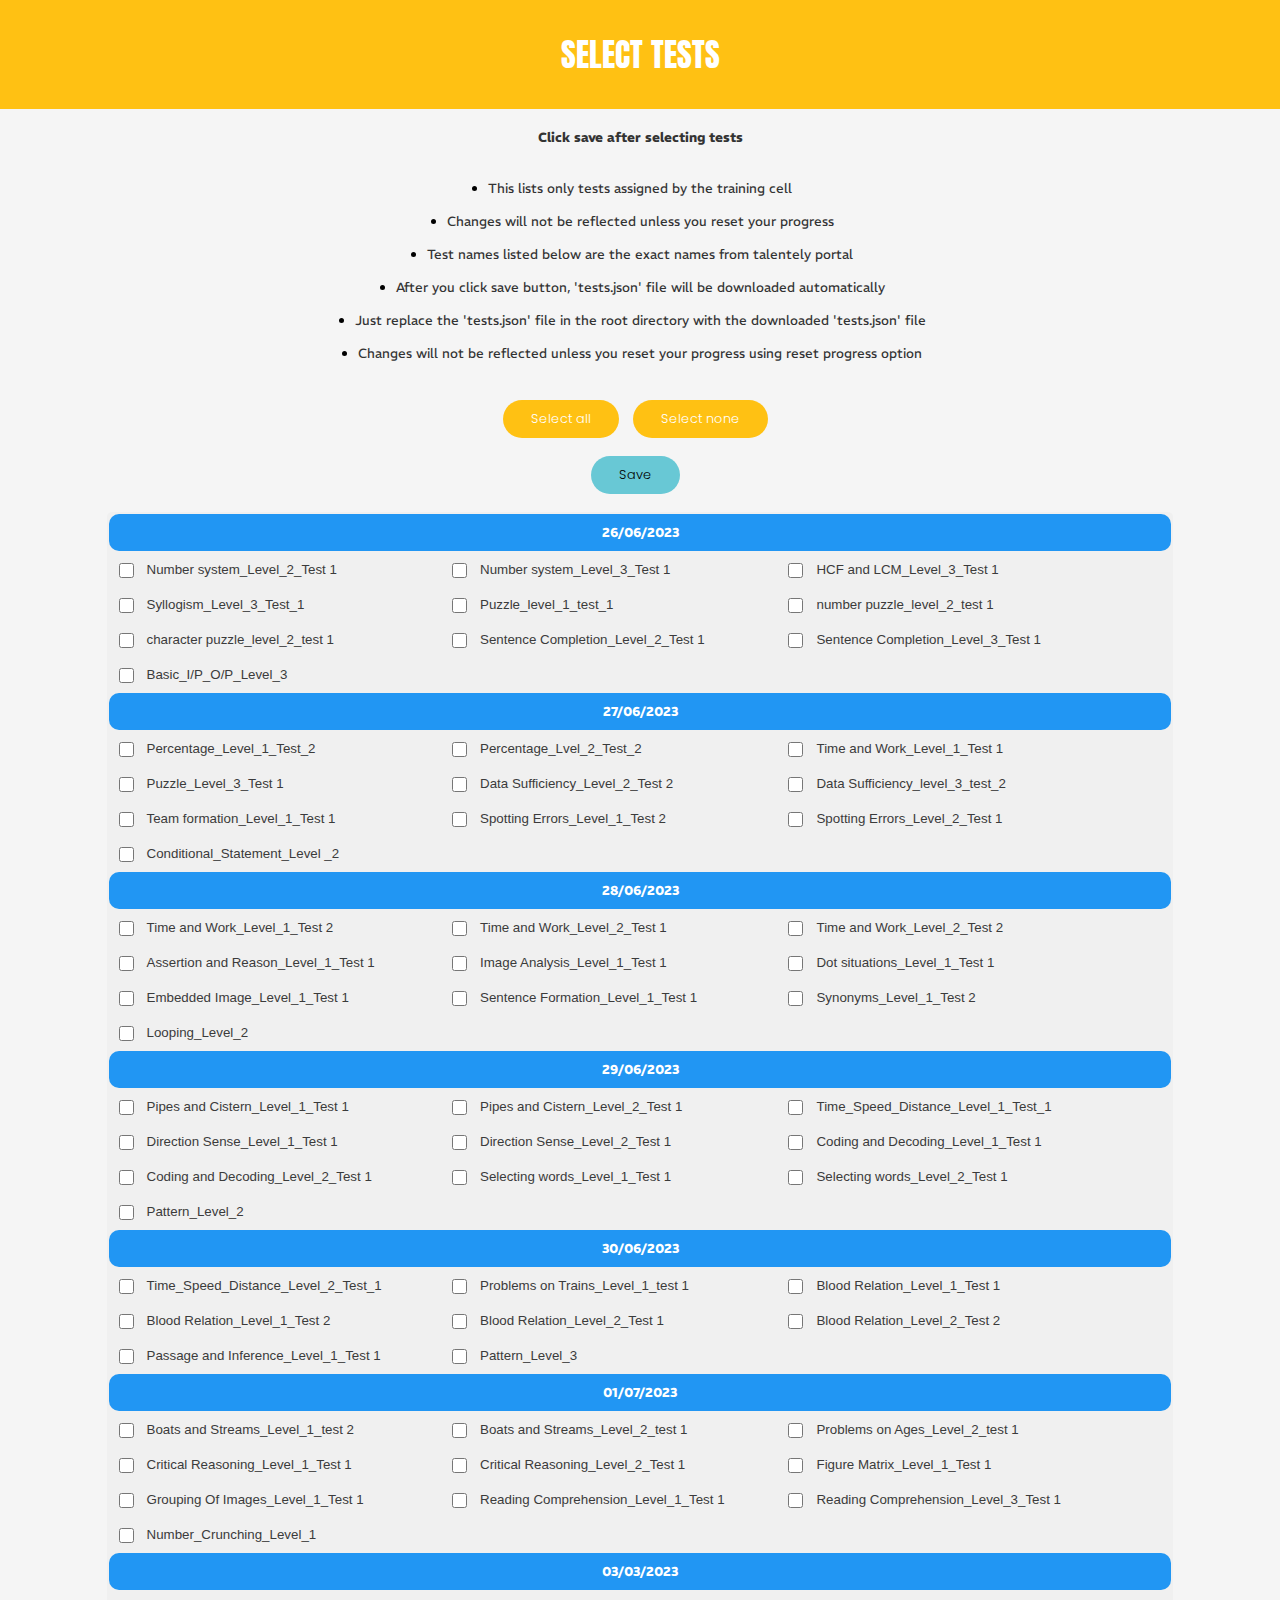
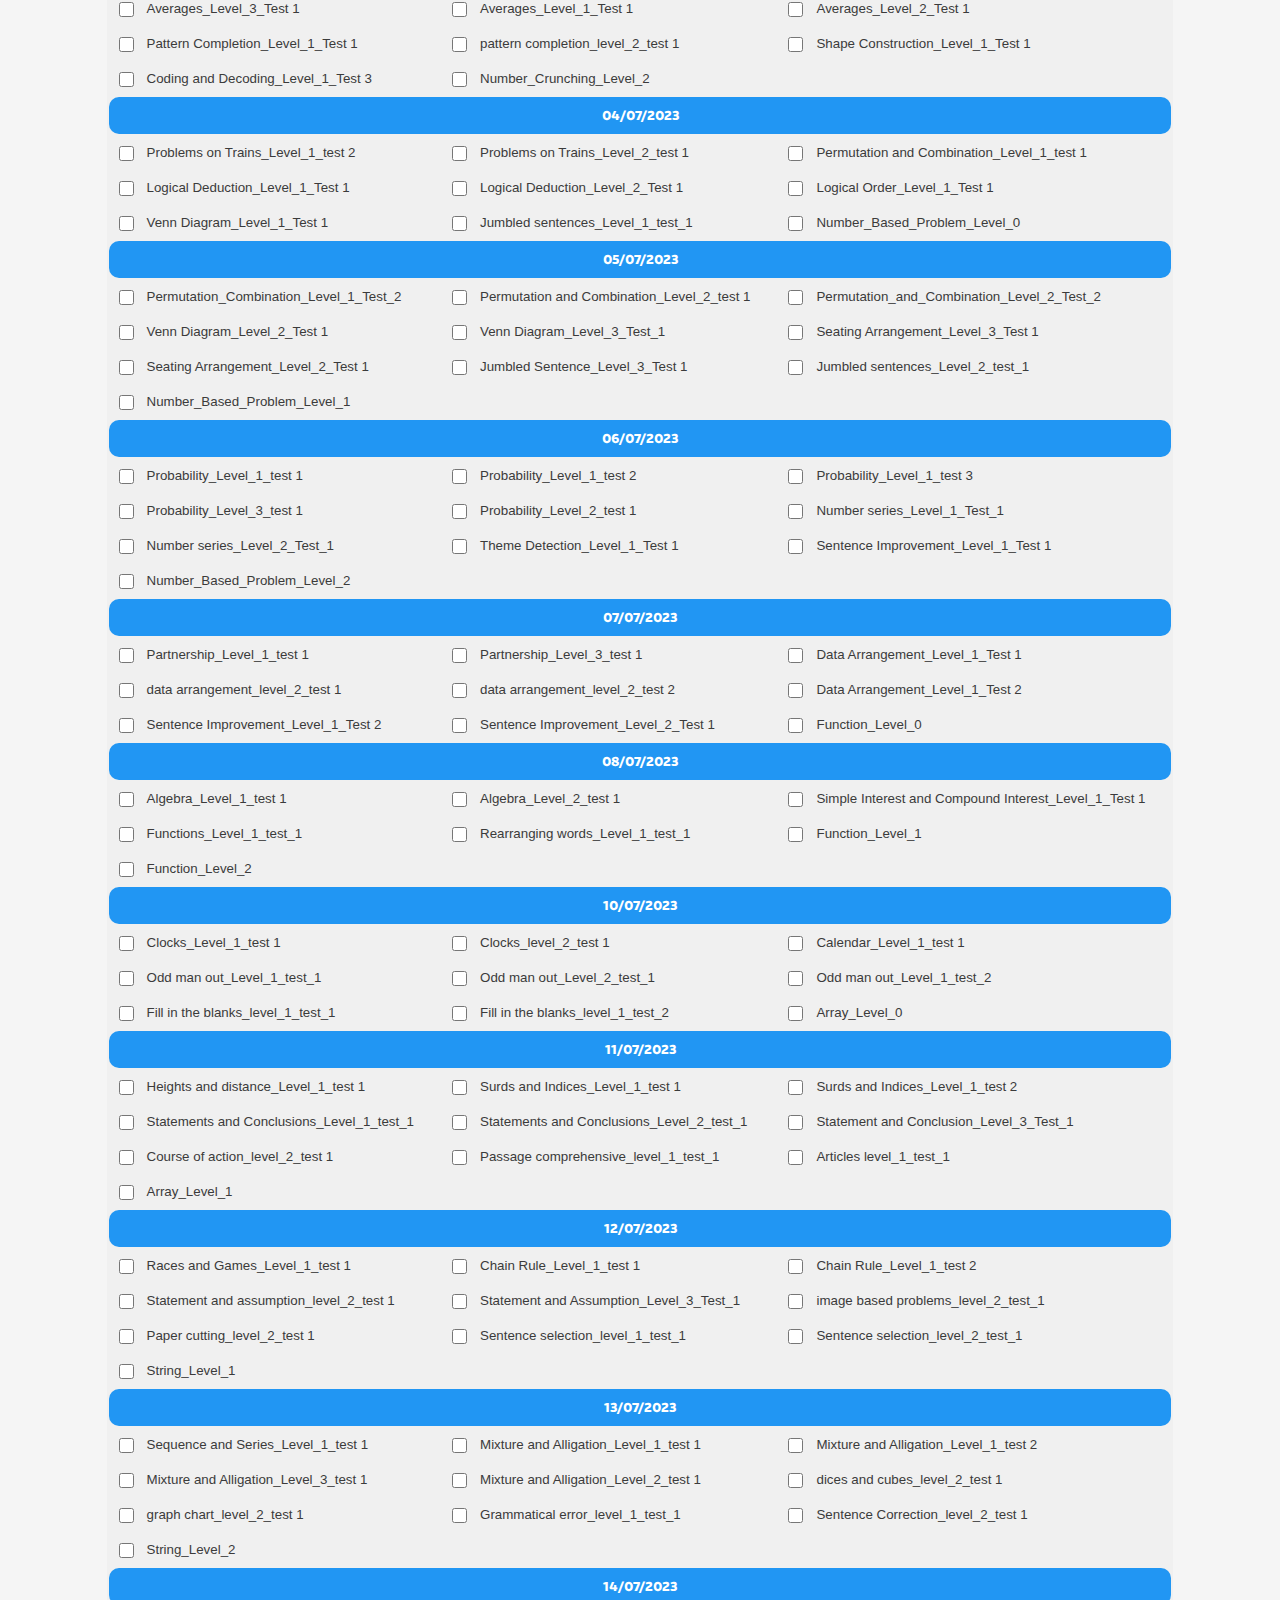
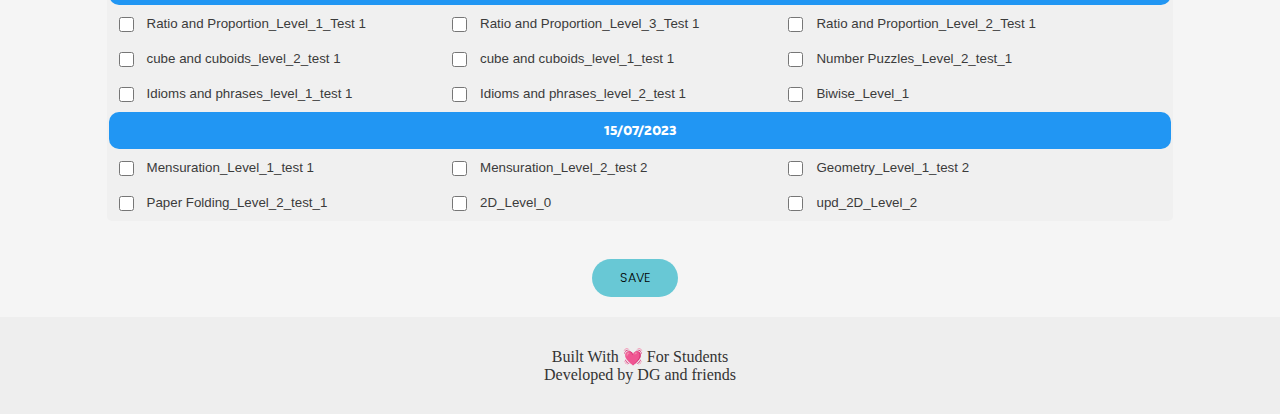
<file: select_tests.html>
<!DOCTYPE html>
<html>

<head>
    <title>Talently Test</title>
    <link rel="stylesheet" href="styles.css">
</head>

<body>
    <h1 class="Header">SELECT TESTS</h1>
    <h3 class="note">Click save after selecting tests</h3>
    <br />
    <ul class="ulList">
        <li>
            <p class="notes">This lists only tests assigned by the training cell</p>
        </li>
    </ul>
    <ul class="ulList">
        <li>
            <p class="notes">Changes will not be reflected unless you reset your progress</p>
        </li>
    </ul>
    <ul class="ulList">
        <li>
            <p class="notes">Test names listed below are the exact names from talentely portal</p>
        </li>
    </ul>
    <ul class="ulList">
        <li>
            <p class="notes">After you click save button, 'tests.json' file will be downloaded automatically</p>
        </li>
    </ul>
    <ul class="ulList">
        <li>
            <p class="notes">Just replace the 'tests.json' file in the root directory with the downloaded
                'tests.json' file</p>
        </li>
    </ul>
    <ul class="ulList">
        <li>
            <p class="notes">Changes will not be reflected unless you reset your progress using reset progress option</p>
        </li>
    </ul>
    <br />
    <div class="btns">
        <button class="btn" onclick='selectall()'>Select all</button>
        <button class="btn" onclick='selectnone()'>Select none</button><br><br>
        <button class="btn save" onclick='save()'>Save</button><br><br>
    </div>
    <script>
        function save() {
            tests = { 'TESTS': [] }
            for (let i = 1; i < count; i++) {
                let check_box = document.getElementById('test' + i);
                if (check_box.checked) {
                    let value = check_box.value

                    for (date in All_tests) {
                        for (let j = 0; j < All_tests[date].length; j++) {


                            if (All_tests[date][j][4] == value) {
                                tests['TESTS'].push(All_tests[date][j])
                            }
                        }
                    }


                }
            }
            //console.log(tests)
            download_json(tests)
        }

        function download_json(tests) {
            const jsonData = JSON.stringify(tests);

            const fileName = "tests.json";

            const blob = new Blob([jsonData], {
                type: "application/json"
            });

            const link = document.createElement("a");
            link.href = window.URL.createObjectURL(blob);
            link.download = fileName;
            link.click();


        }

        function selectall() {
            for (let i = 1; i < count; i++) {
                let check_box = document.getElementById('test' + i);

                check_box.checked = true;
            }
        }

        function selectnone() {
            for (let i = 1; i < count; i++) {
                let check_box = document.getElementById('test' + i);

                check_box.checked = false;
            }
        }


        var All_tests = { "26/06/2023": [["a", "q", "number system", 1, "Number system_Level_2_Test 1"], ["a", "q", "number system", 3, "Number system_Level_3_Test 1"], ["a", "q", "hcf & lcm", 5, "HCF and LCM_Level_3_Test 1"], ["a", "r", "syllogisms", 3, "Syllogism_Level_3_Test_1"], ["a", "r", "puzzle", 4, "Puzzle_level_1_test_1"], ["a", "r", "puzzle", 2, "number puzzle_level_2_test 1"], ["a", "r", "puzzle", 3, "character puzzle_level_2_test 1"], ["a", "v", "sentence completion", 2, "Sentence Completion_Level_2_Test 1"], ["a", "v", "sentence completion", 4, "Sentence Completion_Level_3_Test 1"], ["c", "b", "basic input output and data types", 4, "Basic_I/P_O/P_Level_3"]], "27/06/2023": [["a", "q", "percentage", 2, "Percentage_Level_1_Test_2"], ["a", "q", "percentage", 4, "Percentage_Lvel_2_Test_2"], ["a", "q", "time & work", 2, "Time and Work_Level_1_Test 1"], ["a", "r", "puzzle", 1, "Puzzle_Level_3_Test 1"], ["a", "r", "data sufficiency", 4, "Data Sufficiency_Level_2_Test 2"], ["a", "r", "data sufficiency", 5, "Data Sufficiency_level_3_test_2"], ["a", "r", "team_formation", 1, "Team formation_Level_1_Test 1"], ["a", "v", "spotting error", 2, "Spotting Errors_Level_1_Test 2"], ["a", "v", "spotting error", 3, "Spotting Errors_Level_2_Test 1"], ["c", "b", "conditional statements (if / while etc)", 3, "Conditional_Statement_Level _2"]], "28/06/2023": [["a", "q", "time & work", 1, "Time and Work_Level_1_Test 2"], ["a", "q", "time & work", 3, "Time and Work_Level_2_Test 1"], ["a", "q", "time & work", 4, "Time and Work_Level_2_Test 2"], ["a", "r", "assertion and reason", 1, "Assertion and Reason_Level_1_Test 1"], ["a", "r", "image analysis", 1, "Image Analysis_Level_1_Test 1"], ["a", "r", "dot situation", 1, "Dot situations_Level_1_Test 1"], ["a", "r", "embedded image", 1, "Embedded Image_Level_1_Test 1"], ["a", "v", "sentence formation", 1, "Sentence Formation_Level_1_Test 1"], ["a", "v", "synonyms", 2, "Synonyms_Level_1_Test 2"], ["c", "b", "looping", 3, "Looping_Level_2"]], "29/06/2023": [["a", "q", "pipes and cisterns", 1, "Pipes and Cistern_Level_1_Test 1"], ["a", "q", "pipes and cisterns", 3, "Pipes and Cistern_Level_2_Test 1"], ["a", "q", "time speed distance", 2, "Time_Speed_Distance_Level_1_Test_1"], ["a", "r", "direction sense", 1, "Direction Sense_Level_1_Test 1"], ["a", "r", "direction sense", 3, "Direction Sense_Level_2_Test 1"], ["a", "r", "coding and decoding", 1, "Coding and Decoding_Level_1_Test 1"], ["a", "r", "coding and decoding", 3, "Coding and Decoding_Level_2_Test 1"], ["a", "v", "selecting words", 1, "Selecting words_Level_1_Test 1"], ["a", "v", "selecting words", 2, "Selecting words_Level_2_Test 1"], ["c", "b", "patterns", 4, "Pattern_Level_2"]], "30/06/2023": [["a", "q", "time speed distance", 3, "Time_Speed_Distance_Level_2_Test_1"], ["a", "q", "problems on trains", 1, "Problems on Trains_Level_1_test 1"], ["a", "r", "blood relation", 1, "Blood Relation_Level_1_Test 1"], ["a", "r", "blood relation", 2, "Blood Relation_Level_1_Test 2"], ["a", "r", "blood relation", 3, "Blood Relation_Level_2_Test 1"], ["a", "r", "blood relation", 4, "Blood Relation_Level_2_Test 2"], ["a", "v", "passage and inference", 1, "Passage and Inference_Level_1_Test 1"], ["c", "b", "patterns", 5, "Pattern_Level_3"]], "01/07/2023": [["a", "q", "boats and stream", 2, "Boats and Streams_Level_1_test 2"], ["a", "q", "boats and stream", 3, "Boats and Streams_Level_2_test 1"], ["a", "q", "problems on ages", 3, "Problems on Ages_Level_2_test 1"], ["a", "r", "critical reasoning", 1, "Critical Reasoning_Level_1_Test 1"], ["a", "r", "critical reasoning", 2, "Critical Reasoning_Level_2_Test 1"], ["a", "r", "figure matrix", 1, "Figure Matrix_Level_1_Test 1"], ["a", "r", "grouping of images", 1, "Grouping Of Images_Level_1_Test 1"], ["a", "v", "reading comprehension", 1, "Reading Comprehension_Level_1_Test 1"], ["a", "v", "reading comprehension", 2, "Reading Comprehension_Level_3_Test 1"], ["c", "b", "number crunching", 2, "Number_Crunching_Level_1"]], "03/03/2023": [["a", "q", "averages", 1, "Averages_Level_3_Test 1"], ["a", "q", "averages", 2, "Averages_Level_1_Test 1"], ["a", "q", "averages", 3, "Averages_Level_2_Test 1"], ["a", "r", "pattern completion", 1, "Pattern Completion_Level_1_Test 1"], ["a", "r", "pattern completion", 2, "pattern completion_level_2_test 1"], ["a", "r", "shape construction", 1, "Shape Construction_Level_1_Test 1"], ["a", "r", "coding and decoding", 5, "Coding and Decoding_Level_1_Test 3"], ["c", "b", "number crunching", 3, "Number_Crunching_Level_2"]], "04/07/2023": [["a", "q", "problems on trains", 2, "Problems on Trains_Level_1_test 2"], ["a", "q", "problems on trains", 3, "Problems on Trains_Level_2_test 1"], ["a", "q", "permutation and combination", 2, "Permutation and Combination_Level_1_test 1"], ["a", "r", "logical deduction", 1, "Logical Deduction_Level_1_Test 1"], ["a", "r", "logical deduction", 2, "Logical Deduction_Level_2_Test 1"], ["a", "r", "logical order", 1, "Logical Order_Level_1_Test 1"], ["a", "r", "venn diagram", 1, "Venn Diagram_Level_1_Test 1"], ["a", "v", "jumbled sentence", 2, "Jumbled sentences_Level_1_test_1"], ["c", "b", "number based problems", 1, "Number_Based_Problem_Level_0"]], "05/07/2023": [["a", "q", "permutation and combination", 3, "Permutation_Combination_Level_1_Test_2"], ["a", "q", "permutation and combination", 1, "Permutation and Combination_Level_2_test 1"], ["a", "q", "permutation and combination", 6, "Permutation_and_Combination_Level_2_Test_2"], ["a", "r", "venn diagram", 2, "Venn Diagram_Level_2_Test 1"], ["a", "r", "venn diagram", 3, "Venn Diagram_Level_3_Test_1"], ["a", "r", "seating arrangement", 2, "Seating Arrangement_Level_3_Test 1"], ["a", "r", "seating arrangement", 4, "Seating Arrangement_Level_2_Test 1"], ["a", "v", "jumbled sentence", 1, "Jumbled Sentence_Level_3_Test 1"], ["a", "v", "jumbled sentence", 3, "Jumbled sentences_Level_2_test_1"], ["c", "b", "number based problems", 2, "Number_Based_Problem_Level_1"]], "06/07/2023": [["a", "q", "probability", 1, "Probability_Level_1_test 1"], ["a", "q", "probability", 2, "Probability_Level_1_test 2"], ["a", "q", "probability", 3, "Probability_Level_1_test 3"], ["a", "q", "probability", 4, "Probability_Level_3_test 1"], ["a", "q", "probability", 5, "Probability_Level_2_test 1"], ["a", "r", "number sequence and series", 1, "Number series_Level_1_Test_1"], ["a", "r", "number sequence and series", 2, "Number series_Level_2_Test_1"], ["a", "v", "theme detection", 1, "Theme Detection_Level_1_Test 1"], ["a", "v", "sentence improvement", 1, "Sentence Improvement_Level_1_Test 1"], ["c", "b", "number based problems", 3, "Number_Based_Problem_Level_2"]], "07/07/2023": [["a", "q", "partnership", 1, "Partnership_Level_1_test 1"], ["a", "q", "partnership", 2, "Partnership_Level_3_test 1"], ["a", "r", "data arrangement", 1, "Data Arrangement_Level_1_Test 1"], ["a", "r", "data arrangement", 2, "data arrangement_level_2_test 1"], ["a", "r", "data arrangement", 3, "data arrangement_level_2_test 2"], ["a", "r", "data arrangement", 4, "Data Arrangement_Level_1_Test 2"], ["a", "v", "sentence improvement", 2, "Sentence Improvement_Level_1_Test 2"], ["a", "v", "sentence improvement", 3, "Sentence Improvement_Level_2_Test 1"], ["c", "b", "functions", 1, "Function_Level_0"]], "08/07/2023": [["a", "q", "algebra", 1, "Algebra_Level_1_test 1"], ["a", "q", "algebra", 2, "Algebra_Level_2_test 1"], ["a", "q", "simple interest & compound interest", 1, "Simple Interest and Compound Interest_Level_1_Test 1"], ["a", "r", "functions", 1, "Functions_Level_1_test_1"], ["a", "r", "rearranging words", 1, "Rearranging words_Level_1_test_1"], ["c", "b", "functions", 2, "Function_Level_1"], ["c", "b", "functions", 3, "Function_Level_2"]], "10/07/2023": [["a", "q", "clocks", 1, "Clocks_Level_1_test 1"], ["a", "q", "clocks", 2, "Clocks_level_2_test 1"], ["a", "q", "calendar", 1, "Calendar_Level_1_test 1"], ["a", "r", "odd man out", 1, "Odd man out_Level_1_test_1"], ["a", "r", "odd man out", 2, "Odd man out_Level_2_test_1"], ["a", "r", "odd man out", 3, "Odd man out_Level_1_test_2"], ["a", "v", "fill in the blanks", 1, "Fill in the blanks_level_1_test_1"], ["a", "v", "fill in the blanks", 2, "Fill in the blanks_level_1_test_2"], ["c", "b", "arrays", 1, "Array_Level_0"]], "11/07/2023": [["a", "q", "height and distance", 1, "Heights and distance_Level_1_test 1"], ["a", "q", "surds and indices", 1, "Surds and Indices_Level_1_test 1"], ["a", "q", "surds and indices", 2, "Surds and Indices_Level_1_test 2"], ["a", "r", "statements and conclusions", 1, "Statements and Conclusions_Level_1_test_1"], ["a", "r", "statements and conclusions", 2, "Statements and Conclusions_Level_2_test_1"], ["a", "r", "statements and conclusions", 3, "Statement and Conclusion_Level_3_Test_1"], ["a", "r", "course of action", 1, "Course of action_level_2_test 1"], ["a", "v", "passage comprehensive", 1, "Passage comprehensive_level_1_test_1"], ["a", "v", "articles", 1, "Articles level_1_test_1"], ["c", "b", "arrays", 2, "Array_Level_1"]], "12/07/2023": [["a", "q", "races and games", 1, "Races and Games_Level_1_test 1"], ["a", "q", "chain rule", 1, "Chain Rule_Level_1_test 1"], ["a", "q", "chain rule", 2, "Chain Rule_Level_1_test 2"], ["a", "r", "statement and assumption", 1, "Statement and assumption_level_2_test 1"], ["a", "r", "statement and assumption", 2, "Statement and Assumption_Level_3_Test_1"], ["a", "r", "image based problems", 1, "image based problems_level_2_test_1"], ["a", "r", "paper cutting", 1, "Paper cutting_level_2_test 1"], ["a", "v", "sentence selection", 1, "Sentence selection_level_1_test_1"], ["a", "v", "sentence selection", 2, "Sentence selection_level_2_test_1"], ["c", "b", "strings", 2, "String_Level_1"]], "13/07/2023": [["a", "q", "sequence and series", 1, "Sequence and Series_Level_1_test 1"], ["a", "q", "mixture and alligation", 1, "Mixture and Alligation_Level_1_test 1"], ["a", "q", "mixture and alligation", 2, "Mixture and Alligation_Level_1_test 2"], ["a", "q", "mixture and alligation", 3, "Mixture and Alligation_Level_3_test 1"], ["a", "q", "mixture and alligation", 4, "Mixture and Alligation_Level_2_test 1"], ["a", "r", "dices and cubes", 1, "dices and cubes_level_2_test 1"], ["a", "r", "graph chart", 1, "graph chart_level_2_test 1"], ["a", "v", "grammatical error", 1, "Grammatical error_level_1_test_1"], ["a", "v", "sentence correction", 1, "Sentence Correction_level_2_test 1"], ["c", "b", "strings", 3, "String_Level_2"]], "14/07/2023": [["a", "q", "ratio and proportion", 2, "Ratio and Proportion_Level_1_Test 1"], ["a", "q", "ratio and proportion", 3, "Ratio and Proportion_Level_3_Test 1"], ["a", "q", "ratio and proportion", 4, "Ratio and Proportion_Level_2_Test 1"], ["a", "r", "cube and cuboids", 1, "cube and cuboids_level_2_test 1"], ["a", "r", "cube and cuboids", 2, "cube and cuboids_level_1_test 1"], ["a", "r", "number puzzles", 1, "Number Puzzles_Level_2_test_1"], ["a", "v", "idioms and phrases", 1, "Idioms and phrases_level_1_test 1"], ["a", "v", "idioms and phrases", 2, "Idioms and phrases_level_2_test 1"], ["c", "b", "bitwise operator", 2, "Biwise_Level_1"]], "15/07/2023": [["a", "q", "mensuration", 1, "Mensuration_Level_1_test 1"], ["a", "q", "mensuration", 4, "Mensuration_Level_2_test 2"], ["a", "q", "geometry", 2, "Geometry_Level_1_test 2"], ["a", "r", "paper folding", 1, "Paper Folding_Level_2_test_1"], ["c", "b", "2d array", 1, "2D_Level_0"], ["c", "b", "2d array", 3, "upd_2D_Level_2"]] }

        //const keys = Object.keys(All_tests);

        //console.log(keys)

        var table = document.createElement('table');
        // table.border = 1

        var count = 1
        for (date in All_tests) {
            var row = document.createElement('tr');
            var cell = document.createElement('th');

            cell.textContent = date
            cell.colSpan = 6;
            row.appendChild(cell);

            table.appendChild(row);
            //console.log(All_tests[date])
            //break;

            for (let i = 0; i < All_tests[date].length; i += 3) {
                //console.log(test)
                let row = document.createElement('tr');
                row.className = "tableRow";

                let cell = document.createElement('td');
                let checkbox = document.createElement('input');
                checkbox.type = 'checkbox'
                checkbox.id = 'test' + count
                checkbox.value = All_tests[date][i][4]

                cell.appendChild(checkbox)
                row.appendChild(checkbox);

                let cell2 = document.createElement('td');
                cell2.textContent = All_tests[date][i][4]
                row.appendChild(cell2);

                count++;

                try {
                    if (i + 1 <= All_tests[date].length) {

                        cell = document.createElement('td');
                        checkbox = document.createElement('input');
                        checkbox.type = 'checkbox'
                        checkbox.id = 'test' + count
                        checkbox.value = All_tests[date][i + 1][4]

                        cell.appendChild(checkbox)
                        row.appendChild(checkbox);

                        cell2 = document.createElement('td');
                        cell2.textContent = All_tests[date][i + 1][4]
                        row.appendChild(cell2);

                        count++;
                    }

                } catch (error) {
                    //console.log(error);
                    // break;
                }

                try {
                    if (i + 2 <= All_tests[date].length) {

                        cell = document.createElement('td');
                        checkbox = document.createElement('input');
                        checkbox.type = 'checkbox'
                        checkbox.id = 'test' + count
                        checkbox.value = All_tests[date][i + 2][4]

                        cell.appendChild(checkbox)
                        row.appendChild(checkbox);

                        cell2 = document.createElement('td');
                        cell2.textContent = All_tests[date][i + 2][4]
                        row.appendChild(cell2);

                        count++;
                    }
                } catch (error) {
                    //console.log(error);
                    // break;
                }

                table.appendChild(row);


            }
        }

        document.body.appendChild(table);
    </script><br>
    <div class="btns">
        <button class="btn save" onclick='save()'>SAVE</button>
    </div>
    <footer>
        <p>Built With &#128147; For Students</p>
        <p>Developed by DG and friends</p>
    </footer>
</body>

</html>
</file>
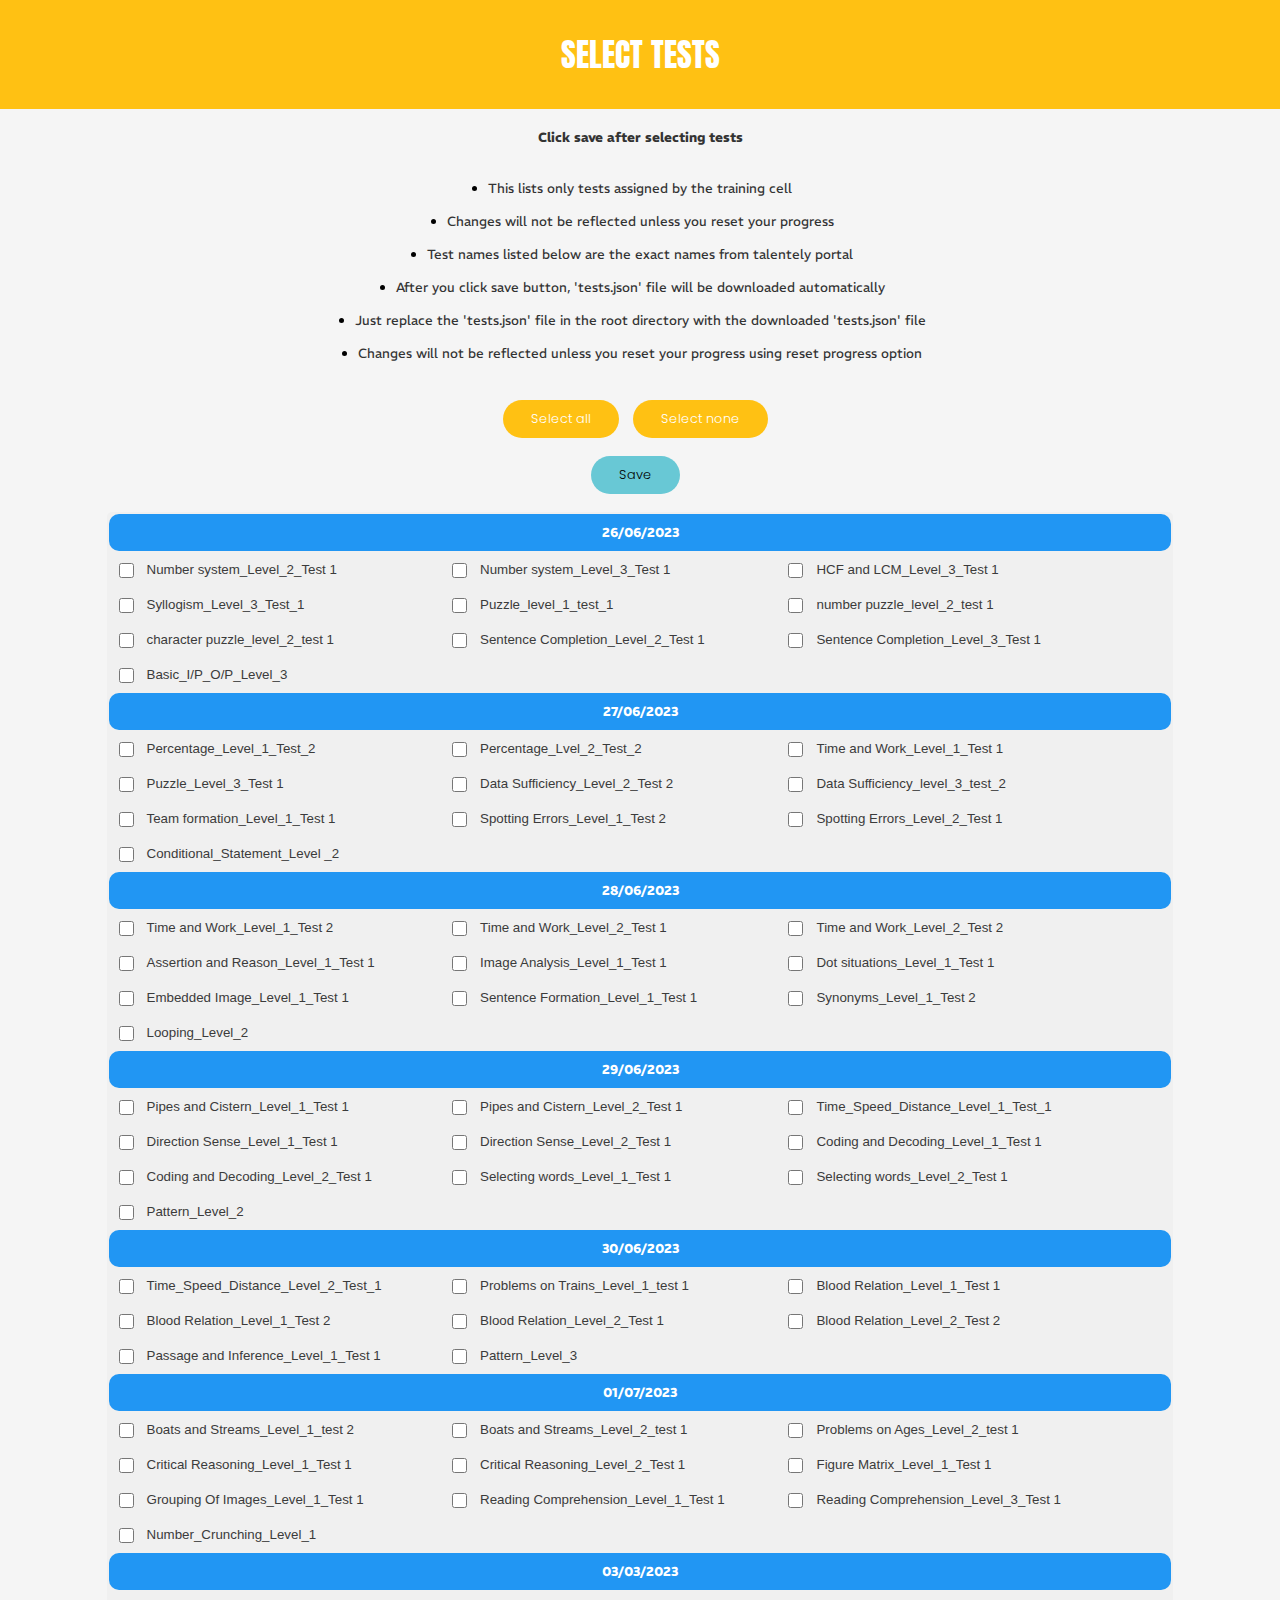
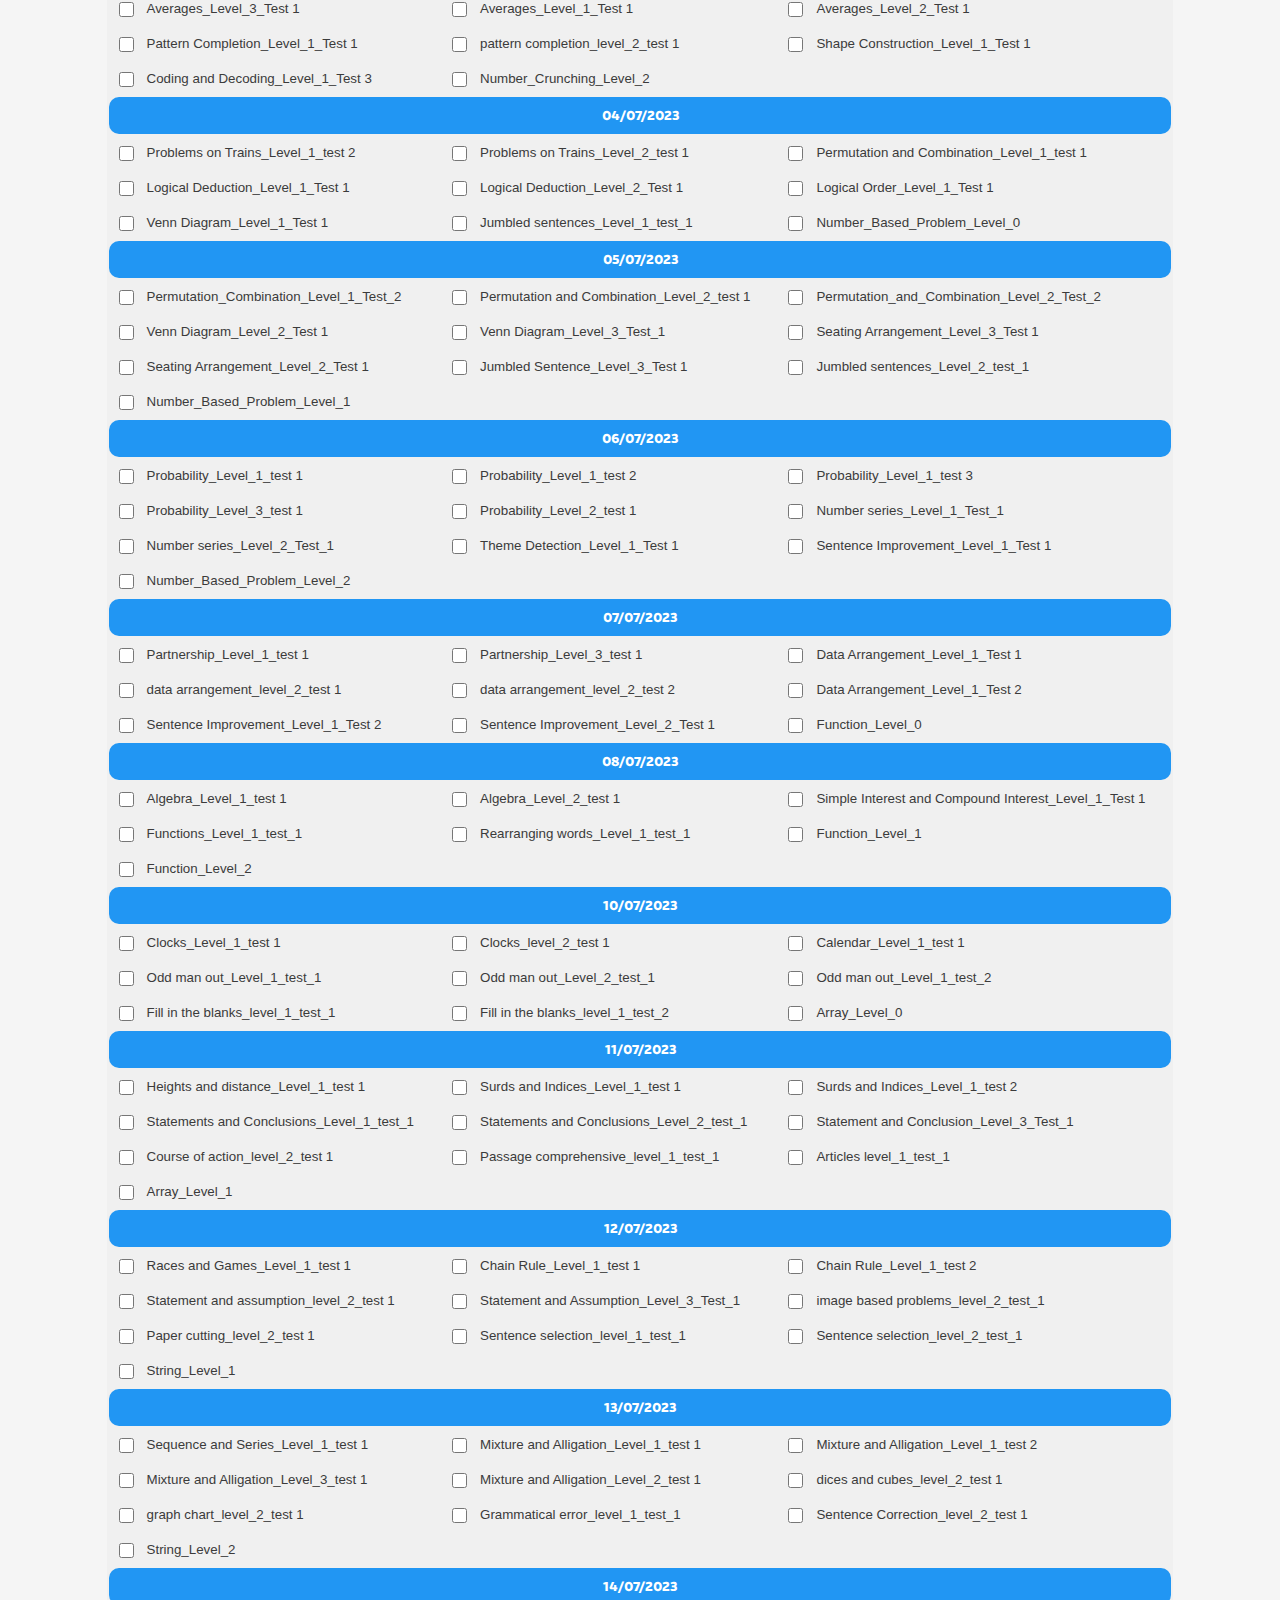
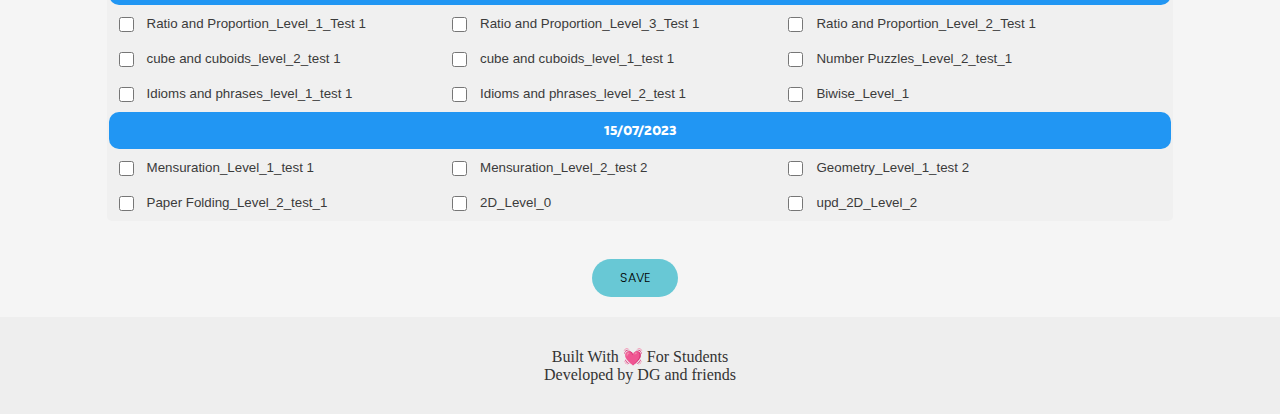
<file: selectTests/select_tests.html>
<!DOCTYPE html>
<html>

<head>
    <title>Talently Test</title>
    <link rel="stylesheet" href="styles.css">
</head>

<body>
    <h1 class="Header">SELECT TESTS</h1>
    <h3 class="note">Click save after selecting tests</h3>
    <br />
    <ul class="ulList">
        <li>
            <p class="notes">This lists only tests assigned by the training cell</p>
        </li>
    </ul>
    <ul class="ulList">
        <li>
            <p class="notes">Changes will not be reflected unless you reset your progress</p>
        </li>
    </ul>
    <ul class="ulList">
        <li>
            <p class="notes">Test names listed below are the exact names from talentely portal</p>
        </li>
    </ul>
    <ul class="ulList">
        <li>
            <p class="notes">After you click save button, 'tests.json' file will be downloaded automatically</p>
        </li>
    </ul>
    <ul class="ulList">
        <li>
            <p class="notes">Just replace the 'tests.json' file in the root directory with the downloaded
                'tests.json' file</p>
        </li>
    </ul>
    <ul class="ulList">
        <li>
            <p class="notes">Changes will not be reflected unless you reset your progress using reset progress option
            </p>
        </li>
    </ul>
    <br />
    <div class="btns">
        <button class="btn" onclick='selectall()'>Select all</button>
        <button class="btn" onclick='selectnone()'>Select none</button><br><br>
        <button class="btn save" onclick='save()'>Save</button><br><br>
    </div>
    <script>
        function save() {
            tests = { 'TESTS': [] }
            for (let i = 1; i < count; i++) {
                let check_box = document.getElementById('test' + i);
                if (check_box.checked) {
                    let value = check_box.value

                    for (date in All_tests) {
                        for (let j = 0; j < All_tests[date].length; j++) {


                            if (All_tests[date][j][4] == value) {
                                tests['TESTS'].push(All_tests[date][j])
                            }
                        }
                    }


                }
            }
            //console.log(tests)
            save_json(tests)
        }

        function save_json(tests) {
            const requestOptions = {
                method: 'POST',
                headers: {
                    'Content-Type': 'application/json'
                },
                body: JSON.stringify(tests)
            };

            const fileName = "tests.json";

            fetch('http://127.0.0.1:2210', requestOptions)
                .then(res => { console.log(res.text()) })
            
                alert('Tests Updated. Now you may close this window')


        }

        function selectall() {
            for (let i = 1; i < count; i++) {
                let check_box = document.getElementById('test' + i);

                check_box.checked = true;
            }
        }

        function selectnone() {
            for (let i = 1; i < count; i++) {
                let check_box = document.getElementById('test' + i);

                check_box.checked = false;
            }
        }


        var All_tests = { "26/06/2023": [["a", "q", "number system", 1, "Number system_Level_2_Test 1"], ["a", "q", "number system", 3, "Number system_Level_3_Test 1"], ["a", "q", "hcf & lcm", 5, "HCF and LCM_Level_3_Test 1"], ["a", "r", "syllogisms", 3, "Syllogism_Level_3_Test_1"], ["a", "r", "puzzle", 4, "Puzzle_level_1_test_1"], ["a", "r", "puzzle", 2, "number puzzle_level_2_test 1"], ["a", "r", "puzzle", 3, "character puzzle_level_2_test 1"], ["a", "v", "sentence completion", 2, "Sentence Completion_Level_2_Test 1"], ["a", "v", "sentence completion", 4, "Sentence Completion_Level_3_Test 1"], ["c", "b", "basic input output and data types", 4, "Basic_I/P_O/P_Level_3"]], "27/06/2023": [["a", "q", "percentage", 2, "Percentage_Level_1_Test_2"], ["a", "q", "percentage", 4, "Percentage_Lvel_2_Test_2"], ["a", "q", "time & work", 2, "Time and Work_Level_1_Test 1"], ["a", "r", "puzzle", 1, "Puzzle_Level_3_Test 1"], ["a", "r", "data sufficiency", 4, "Data Sufficiency_Level_2_Test 2"], ["a", "r", "data sufficiency", 5, "Data Sufficiency_level_3_test_2"], ["a", "r", "team_formation", 1, "Team formation_Level_1_Test 1"], ["a", "v", "spotting error", 2, "Spotting Errors_Level_1_Test 2"], ["a", "v", "spotting error", 3, "Spotting Errors_Level_2_Test 1"], ["c", "b", "conditional statements (if / while etc)", 3, "Conditional_Statement_Level _2"]], "28/06/2023": [["a", "q", "time & work", 1, "Time and Work_Level_1_Test 2"], ["a", "q", "time & work", 3, "Time and Work_Level_2_Test 1"], ["a", "q", "time & work", 4, "Time and Work_Level_2_Test 2"], ["a", "r", "assertion and reason", 1, "Assertion and Reason_Level_1_Test 1"], ["a", "r", "image analysis", 1, "Image Analysis_Level_1_Test 1"], ["a", "r", "dot situation", 1, "Dot situations_Level_1_Test 1"], ["a", "r", "embedded image", 1, "Embedded Image_Level_1_Test 1"], ["a", "v", "sentence formation", 1, "Sentence Formation_Level_1_Test 1"], ["a", "v", "synonyms", 2, "Synonyms_Level_1_Test 2"], ["c", "b", "looping", 3, "Looping_Level_2"]], "29/06/2023": [["a", "q", "pipes and cisterns", 1, "Pipes and Cistern_Level_1_Test 1"], ["a", "q", "pipes and cisterns", 3, "Pipes and Cistern_Level_2_Test 1"], ["a", "q", "time speed distance", 2, "Time_Speed_Distance_Level_1_Test_1"], ["a", "r", "direction sense", 1, "Direction Sense_Level_1_Test 1"], ["a", "r", "direction sense", 3, "Direction Sense_Level_2_Test 1"], ["a", "r", "coding and decoding", 1, "Coding and Decoding_Level_1_Test 1"], ["a", "r", "coding and decoding", 3, "Coding and Decoding_Level_2_Test 1"], ["a", "v", "selecting words", 1, "Selecting words_Level_1_Test 1"], ["a", "v", "selecting words", 2, "Selecting words_Level_2_Test 1"], ["c", "b", "patterns", 4, "Pattern_Level_2"]], "30/06/2023": [["a", "q", "time speed distance", 3, "Time_Speed_Distance_Level_2_Test_1"], ["a", "q", "problems on trains", 1, "Problems on Trains_Level_1_test 1"], ["a", "r", "blood relation", 1, "Blood Relation_Level_1_Test 1"], ["a", "r", "blood relation", 2, "Blood Relation_Level_1_Test 2"], ["a", "r", "blood relation", 3, "Blood Relation_Level_2_Test 1"], ["a", "r", "blood relation", 4, "Blood Relation_Level_2_Test 2"], ["a", "v", "passage and inference", 1, "Passage and Inference_Level_1_Test 1"], ["c", "b", "patterns", 5, "Pattern_Level_3"]], "01/07/2023": [["a", "q", "boats and stream", 2, "Boats and Streams_Level_1_test 2"], ["a", "q", "boats and stream", 3, "Boats and Streams_Level_2_test 1"], ["a", "q", "problems on ages", 3, "Problems on Ages_Level_2_test 1"], ["a", "r", "critical reasoning", 1, "Critical Reasoning_Level_1_Test 1"], ["a", "r", "critical reasoning", 2, "Critical Reasoning_Level_2_Test 1"], ["a", "r", "figure matrix", 1, "Figure Matrix_Level_1_Test 1"], ["a", "r", "grouping of images", 1, "Grouping Of Images_Level_1_Test 1"], ["a", "v", "reading comprehension", 1, "Reading Comprehension_Level_1_Test 1"], ["a", "v", "reading comprehension", 2, "Reading Comprehension_Level_3_Test 1"], ["c", "b", "number crunching", 2, "Number_Crunching_Level_1"]], "03/03/2023": [["a", "q", "averages", 1, "Averages_Level_3_Test 1"], ["a", "q", "averages", 2, "Averages_Level_1_Test 1"], ["a", "q", "averages", 3, "Averages_Level_2_Test 1"], ["a", "r", "pattern completion", 1, "Pattern Completion_Level_1_Test 1"], ["a", "r", "pattern completion", 2, "pattern completion_level_2_test 1"], ["a", "r", "shape construction", 1, "Shape Construction_Level_1_Test 1"], ["a", "r", "coding and decoding", 5, "Coding and Decoding_Level_1_Test 3"], ["c", "b", "number crunching", 3, "Number_Crunching_Level_2"]], "04/07/2023": [["a", "q", "problems on trains", 2, "Problems on Trains_Level_1_test 2"], ["a", "q", "problems on trains", 3, "Problems on Trains_Level_2_test 1"], ["a", "q", "permutation and combination", 2, "Permutation and Combination_Level_1_test 1"], ["a", "r", "logical deduction", 1, "Logical Deduction_Level_1_Test 1"], ["a", "r", "logical deduction", 2, "Logical Deduction_Level_2_Test 1"], ["a", "r", "logical order", 1, "Logical Order_Level_1_Test 1"], ["a", "r", "venn diagram", 1, "Venn Diagram_Level_1_Test 1"], ["a", "v", "jumbled sentence", 2, "Jumbled sentences_Level_1_test_1"], ["c", "b", "number based problems", 1, "Number_Based_Problem_Level_0"]], "05/07/2023": [["a", "q", "permutation and combination", 3, "Permutation_Combination_Level_1_Test_2"], ["a", "q", "permutation and combination", 1, "Permutation and Combination_Level_2_test 1"], ["a", "q", "permutation and combination", 6, "Permutation_and_Combination_Level_2_Test_2"], ["a", "r", "venn diagram", 2, "Venn Diagram_Level_2_Test 1"], ["a", "r", "venn diagram", 3, "Venn Diagram_Level_3_Test_1"], ["a", "r", "seating arrangement", 2, "Seating Arrangement_Level_3_Test 1"], ["a", "r", "seating arrangement", 4, "Seating Arrangement_Level_2_Test 1"], ["a", "v", "jumbled sentence", 1, "Jumbled Sentence_Level_3_Test 1"], ["a", "v", "jumbled sentence", 3, "Jumbled sentences_Level_2_test_1"], ["c", "b", "number based problems", 2, "Number_Based_Problem_Level_1"]], "06/07/2023": [["a", "q", "probability", 1, "Probability_Level_1_test 1"], ["a", "q", "probability", 2, "Probability_Level_1_test 2"], ["a", "q", "probability", 3, "Probability_Level_1_test 3"], ["a", "q", "probability", 4, "Probability_Level_3_test 1"], ["a", "q", "probability", 5, "Probability_Level_2_test 1"], ["a", "r", "number sequence and series", 1, "Number series_Level_1_Test_1"], ["a", "r", "number sequence and series", 2, "Number series_Level_2_Test_1"], ["a", "v", "theme detection", 1, "Theme Detection_Level_1_Test 1"], ["a", "v", "sentence improvement", 1, "Sentence Improvement_Level_1_Test 1"], ["c", "b", "number based problems", 3, "Number_Based_Problem_Level_2"]], "07/07/2023": [["a", "q", "partnership", 1, "Partnership_Level_1_test 1"], ["a", "q", "partnership", 2, "Partnership_Level_3_test 1"], ["a", "r", "data arrangement", 1, "Data Arrangement_Level_1_Test 1"], ["a", "r", "data arrangement", 2, "data arrangement_level_2_test 1"], ["a", "r", "data arrangement", 3, "data arrangement_level_2_test 2"], ["a", "r", "data arrangement", 4, "Data Arrangement_Level_1_Test 2"], ["a", "v", "sentence improvement", 2, "Sentence Improvement_Level_1_Test 2"], ["a", "v", "sentence improvement", 3, "Sentence Improvement_Level_2_Test 1"], ["c", "b", "functions", 1, "Function_Level_0"]], "08/07/2023": [["a", "q", "algebra", 1, "Algebra_Level_1_test 1"], ["a", "q", "algebra", 2, "Algebra_Level_2_test 1"], ["a", "q", "simple interest & compound interest", 1, "Simple Interest and Compound Interest_Level_1_Test 1"], ["a", "r", "functions", 1, "Functions_Level_1_test_1"], ["a", "r", "rearranging words", 1, "Rearranging words_Level_1_test_1"], ["c", "b", "functions", 2, "Function_Level_1"], ["c", "b", "functions", 3, "Function_Level_2"]], "10/07/2023": [["a", "q", "clocks", 1, "Clocks_Level_1_test 1"], ["a", "q", "clocks", 2, "Clocks_level_2_test 1"], ["a", "q", "calendar", 1, "Calendar_Level_1_test 1"], ["a", "r", "odd man out", 1, "Odd man out_Level_1_test_1"], ["a", "r", "odd man out", 2, "Odd man out_Level_2_test_1"], ["a", "r", "odd man out", 3, "Odd man out_Level_1_test_2"], ["a", "v", "fill in the blanks", 1, "Fill in the blanks_level_1_test_1"], ["a", "v", "fill in the blanks", 2, "Fill in the blanks_level_1_test_2"], ["c", "b", "arrays", 1, "Array_Level_0"]], "11/07/2023": [["a", "q", "height and distance", 1, "Heights and distance_Level_1_test 1"], ["a", "q", "surds and indices", 1, "Surds and Indices_Level_1_test 1"], ["a", "q", "surds and indices", 2, "Surds and Indices_Level_1_test 2"], ["a", "r", "statements and conclusions", 1, "Statements and Conclusions_Level_1_test_1"], ["a", "r", "statements and conclusions", 2, "Statements and Conclusions_Level_2_test_1"], ["a", "r", "statements and conclusions", 3, "Statement and Conclusion_Level_3_Test_1"], ["a", "r", "course of action", 1, "Course of action_level_2_test 1"], ["a", "v", "passage comprehensive", 1, "Passage comprehensive_level_1_test_1"], ["a", "v", "articles", 1, "Articles level_1_test_1"], ["c", "b", "arrays", 2, "Array_Level_1"]], "12/07/2023": [["a", "q", "races and games", 1, "Races and Games_Level_1_test 1"], ["a", "q", "chain rule", 1, "Chain Rule_Level_1_test 1"], ["a", "q", "chain rule", 2, "Chain Rule_Level_1_test 2"], ["a", "r", "statement and assumption", 1, "Statement and assumption_level_2_test 1"], ["a", "r", "statement and assumption", 2, "Statement and Assumption_Level_3_Test_1"], ["a", "r", "image based problems", 1, "image based problems_level_2_test_1"], ["a", "r", "paper cutting", 1, "Paper cutting_level_2_test 1"], ["a", "v", "sentence selection", 1, "Sentence selection_level_1_test_1"], ["a", "v", "sentence selection", 2, "Sentence selection_level_2_test_1"], ["c", "b", "strings", 2, "String_Level_1"]], "13/07/2023": [["a", "q", "sequence and series", 1, "Sequence and Series_Level_1_test 1"], ["a", "q", "mixture and alligation", 1, "Mixture and Alligation_Level_1_test 1"], ["a", "q", "mixture and alligation", 2, "Mixture and Alligation_Level_1_test 2"], ["a", "q", "mixture and alligation", 3, "Mixture and Alligation_Level_3_test 1"], ["a", "q", "mixture and alligation", 4, "Mixture and Alligation_Level_2_test 1"], ["a", "r", "dices and cubes", 1, "dices and cubes_level_2_test 1"], ["a", "r", "graph chart", 1, "graph chart_level_2_test 1"], ["a", "v", "grammatical error", 1, "Grammatical error_level_1_test_1"], ["a", "v", "sentence correction", 1, "Sentence Correction_level_2_test 1"], ["c", "b", "strings", 3, "String_Level_2"]], "14/07/2023": [["a", "q", "ratio and proportion", 2, "Ratio and Proportion_Level_1_Test 1"], ["a", "q", "ratio and proportion", 3, "Ratio and Proportion_Level_3_Test 1"], ["a", "q", "ratio and proportion", 4, "Ratio and Proportion_Level_2_Test 1"], ["a", "r", "cube and cuboids", 1, "cube and cuboids_level_2_test 1"], ["a", "r", "cube and cuboids", 2, "cube and cuboids_level_1_test 1"], ["a", "r", "number puzzles", 1, "Number Puzzles_Level_2_test_1"], ["a", "v", "idioms and phrases", 1, "Idioms and phrases_level_1_test 1"], ["a", "v", "idioms and phrases", 2, "Idioms and phrases_level_2_test 1"], ["c", "b", "bitwise operator", 2, "Biwise_Level_1"]], "15/07/2023": [["a", "q", "mensuration", 1, "Mensuration_Level_1_test 1"], ["a", "q", "mensuration", 4, "Mensuration_Level_2_test 2"], ["a", "q", "geometry", 2, "Geometry_Level_1_test 2"], ["a", "r", "paper folding", 1, "Paper Folding_Level_2_test_1"], ["c", "b", "2d array", 1, "2D_Level_0"], ["c", "b", "2d array", 3, "upd_2D_Level_2"]] }

        //const keys = Object.keys(All_tests);

        //console.log(keys)

        var table = document.createElement('table');
        // table.border = 1

        var count = 1
        for (date in All_tests) {
            var row = document.createElement('tr');
            var cell = document.createElement('th');

            cell.textContent = date
            cell.colSpan = 6;
            row.appendChild(cell);

            table.appendChild(row);
            //console.log(All_tests[date])
            //break;

            for (let i = 0; i < All_tests[date].length; i += 3) {
                //console.log(test)
                let row = document.createElement('tr');
                row.className = "tableRow";

                let cell = document.createElement('td');
                let checkbox = document.createElement('input');
                checkbox.type = 'checkbox'
                checkbox.id = 'test' + count
                checkbox.value = All_tests[date][i][4]

                cell.appendChild(checkbox)
                row.appendChild(checkbox);

                let cell2 = document.createElement('td');
                cell2.textContent = All_tests[date][i][4]
                row.appendChild(cell2);

                count++;

                try {
                    if (i + 1 <= All_tests[date].length) {

                        cell = document.createElement('td');
                        checkbox = document.createElement('input');
                        checkbox.type = 'checkbox'
                        checkbox.id = 'test' + count
                        checkbox.value = All_tests[date][i + 1][4]

                        cell.appendChild(checkbox)
                        row.appendChild(checkbox);

                        cell2 = document.createElement('td');
                        cell2.textContent = All_tests[date][i + 1][4]
                        row.appendChild(cell2);

                        count++;
                    }

                } catch (error) {
                    //console.log(error);
                    // break;
                }

                try {
                    if (i + 2 <= All_tests[date].length) {

                        cell = document.createElement('td');
                        checkbox = document.createElement('input');
                        checkbox.type = 'checkbox'
                        checkbox.id = 'test' + count
                        checkbox.value = All_tests[date][i + 2][4]

                        cell.appendChild(checkbox)
                        row.appendChild(checkbox);

                        cell2 = document.createElement('td');
                        cell2.textContent = All_tests[date][i + 2][4]
                        row.appendChild(cell2);

                        count++;
                    }
                } catch (error) {
                    //console.log(error);
                    // break;
                }

                table.appendChild(row);


            }
        }

        document.body.appendChild(table);
    </script><br>
    <div class="btns">
        <button class="btn save" onclick='save()'>SAVE</button>
    </div>
    <footer>
        <p>Built With &#128147; For Students</p>
        <p>Developed by DG and friends</p>
    </footer>
</body>

</html>
</file>
<file: styles.css>
@import url('https://fonts.googleapis.com/css2?family=Anton&family=Poppins&family=REM:wght@300&display=swap');

body {
  background: whitesmoke;
  /* text-align: center; */
}

table {
  color: rgb(59, 59, 59);
  background-color: #f0f0f0;
  /* backface-visibility: hidden; */
  /* background-image: url("https://e0.pxfuel.com/wallpapers/1016/182/desktop-wallpaper-black-texture-hq-red-grey-and-black.jpg"); */
  margin-left: auto;
  margin-right: auto;
  border-radius: 5px;
  width: max-content;
}

input {
  background-color: #007bff;
  /* padding: 10px; */
  cursor: pointer;
  margin: 10px 10px 0px 10px;
  text-align: center;
  height: 15px;
  width: 15px;
}

td {
  border: 1px solid transparent;
  padding: 8px 25px 8px 0px;
  border-radius: 5px;
  font-size: smaller;
  width: min-content;
  text-align: left;
  font-family: 'Gill Sans', 'Gill Sans MT', Calibri, 'Trebuchet MS', sans-serif;
  /* margin: 0px 20px; */
  /* background-color: #007bff; */
}

tr {
  /* width: 70%; */
}

th {
  border-radius: 10px;
  text-align: center;
  font-size: small;
  margin: 10px;
  background-color: #2196F3;
  color: #ffffff;
  /* Adjust the background color to a lighter shade */
  padding: 10px;
  font-family: 'REM', sans-serif;
}

h1,
h3,
p {
  color: #333;
}

button {
  border: none;
  cursor: pointer;
  margin-right: 10px;
}

.Header {
  text-align: center;
  padding: 30px;
  background-color: #FFC113;
  font-weight: normal;
  font-size: 2rem;
  /* letter-spacing: 1px; */
  margin-bottom: 20px;
  color: #ffffff;
  font-family: 'Anton', sans-serif;
}

* {
  padding: 0%;
  margin: 0%;
  box-sizing: border-box;
}

.note {
  margin-left: auto;
  margin-right: auto;
  /* padding: 8px 16px; */

  width: max-content;
  /* background-color: transparent; */
  /* color: whitesmoke; */
  font-size: smaller;
  font-family: 'REM', sans-serif;
  background-color: transparent;
}

.notes {
  font-size: smaller;
  font-family: 'REM', sans-serif;
  text-align: center;
}

.ulList {
  margin-top: 15px;
  /* text-align: left; */
  /* list-style:none; */
  /* margin-top: 30px; */
  /* background-color: #007bff; */
  margin-left: auto;
  margin-right: auto;
  width: max-content;
  /* background-color: aqua; */
  text-align: center;
}

li {
  /* width: max-content; */
  margin-top: 10px;
  text-align: center;
}

.btn {
  background-color: #FFC113;
  color: #fff;
  cursor: pointer;
  font-size: x-small;
  font-weight:300;
  padding: 10px 28px;
  border-radius: 20px;
  font-size: 0.8rem;
  font-family: 'Poppins', sans-serif;
}

.btns {
  width: 100%;
  text-align: center;
  margin-top: 20px;
}

.save{
  background-color: rgb(104, 200, 213);
  font-family: 'Poppins', sans-serif;
  color: black;
  font-weight: 300;
  font-size: 0.8rem;
}

footer {
  margin-top: 20px;
  padding: 30px;
  background: rgb(238, 238, 238);
  color: #333;
  text-align: center;
}
</file>
<file: selectTests/styles.css>
@import url('https://fonts.googleapis.com/css2?family=Anton&family=Poppins&family=REM:wght@300&display=swap');

body {
  background: whitesmoke;
  /* text-align: center; */
}

table {
  color: rgb(59, 59, 59);
  background-color: #f0f0f0;
  /* backface-visibility: hidden; */
  /* background-image: url("https://e0.pxfuel.com/wallpapers/1016/182/desktop-wallpaper-black-texture-hq-red-grey-and-black.jpg"); */
  margin-left: auto;
  margin-right: auto;
  border-radius: 5px;
  width: max-content;
}

input {
  background-color: #007bff;
  /* padding: 10px; */
  cursor: pointer;
  margin: 10px 10px 0px 10px;
  text-align: center;
  height: 15px;
  width: 15px;
}

td {
  border: 1px solid transparent;
  padding: 8px 25px 8px 0px;
  border-radius: 5px;
  font-size: smaller;
  width: min-content;
  text-align: left;
  font-family: 'Gill Sans', 'Gill Sans MT', Calibri, 'Trebuchet MS', sans-serif;
  /* margin: 0px 20px; */
  /* background-color: #007bff; */
}

tr {
  /* width: 70%; */
}

th {
  border-radius: 10px;
  text-align: center;
  font-size: small;
  margin: 10px;
  background-color: #2196F3;
  color: #ffffff;
  /* Adjust the background color to a lighter shade */
  padding: 10px;
  font-family: 'REM', sans-serif;
}

h1,
h3,
p {
  color: #333;
}

button {
  border: none;
  cursor: pointer;
  margin-right: 10px;
}

.Header {
  text-align: center;
  padding: 30px;
  background-color: #FFC113;
  font-weight: normal;
  font-size: 2rem;
  /* letter-spacing: 1px; */
  margin-bottom: 20px;
  color: #ffffff;
  font-family: 'Anton', sans-serif;
}

* {
  padding: 0%;
  margin: 0%;
  box-sizing: border-box;
}

.note {
  margin-left: auto;
  margin-right: auto;
  /* padding: 8px 16px; */

  width: max-content;
  /* background-color: transparent; */
  /* color: whitesmoke; */
  font-size: smaller;
  font-family: 'REM', sans-serif;
  background-color: transparent;
}

.notes {
  font-size: smaller;
  font-family: 'REM', sans-serif;
  text-align: center;
}

.ulList {
  margin-top: 15px;
  /* text-align: left; */
  /* list-style:none; */
  /* margin-top: 30px; */
  /* background-color: #007bff; */
  margin-left: auto;
  margin-right: auto;
  width: max-content;
  /* background-color: aqua; */
  text-align: center;
}

li {
  /* width: max-content; */
  margin-top: 10px;
  text-align: center;
}

.btn {
  background-color: #FFC113;
  color: #fff;
  cursor: pointer;
  font-size: x-small;
  font-weight:300;
  padding: 10px 28px;
  border-radius: 20px;
  font-size: 0.8rem;
  font-family: 'Poppins', sans-serif;
}

.btns {
  width: 100%;
  text-align: center;
  margin-top: 20px;
}

.save{
  background-color: rgb(104, 200, 213);
  font-family: 'Poppins', sans-serif;
  color: black;
  font-weight: 300;
  font-size: 0.8rem;
}

footer {
  margin-top: 20px;
  padding: 30px;
  background: rgb(238, 238, 238);
  color: #333;
  text-align: center;
}
</file>
